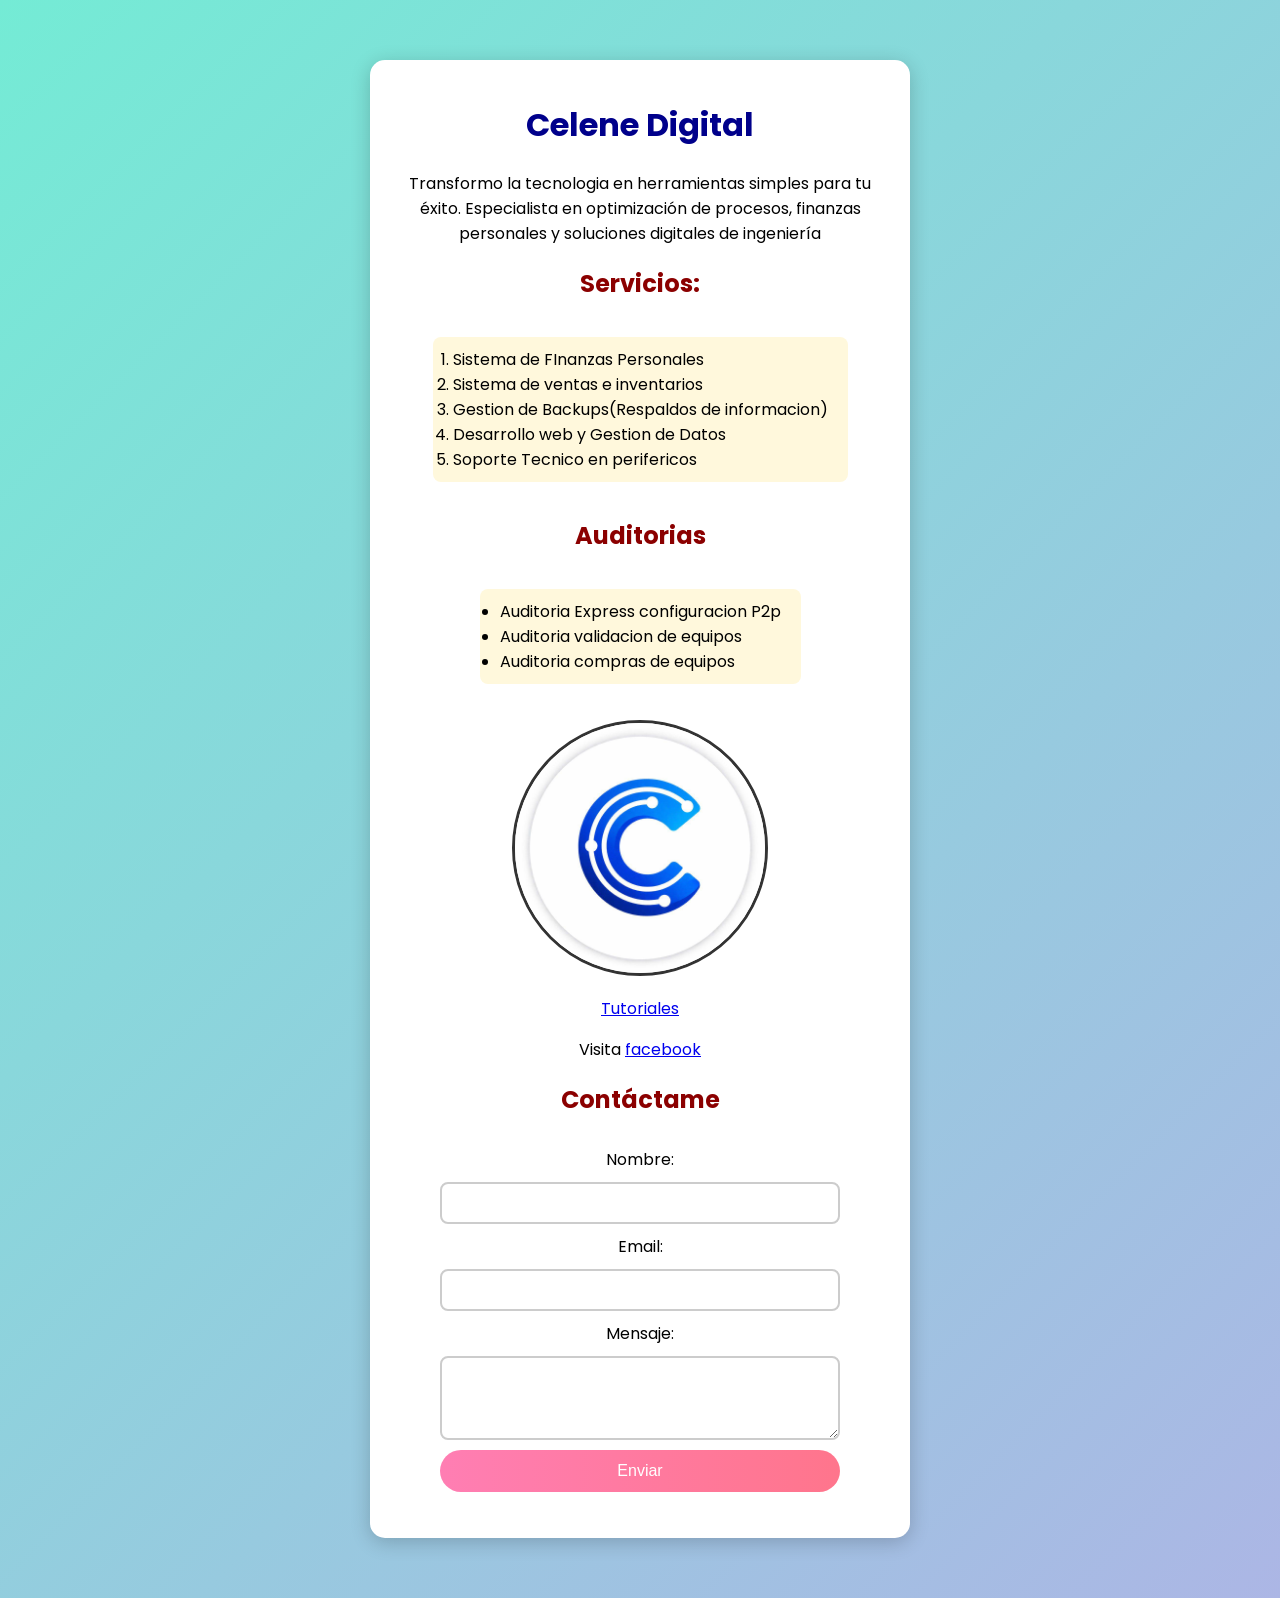
<file: index.html>
<!DOCTYPE html>
<html lang="en">
<head>
    <meta charset="UTF-8">
    <title>Celene Digital</title>
    <link rel="stylesheet" href="css/style.css">
    <link rel="preconnect" href="https://fonts.googleapis.com">
    <link rel="preconnect" href="https://fonts.gstatic.com" crossorigin>
    <link href="https://fonts.googleapis.com/css2?family=Libertinus+Keyboard&family=Poppins:ital,wght@0,100;0,200;0,300;0,400;0,500;0,600;0,700;0,800;0,900;1,100;1,200;1,300;1,400;1,500;1,600;1,700;1,800;1,900&display=swap" rel="stylesheet">
</head>

<body>
<div class="card">
    <h1>Celene Digital</h1>
    <p>Transformo la tecnologia en herramientas simples para tu éxito. Especialista en optimización de procesos, finanzas personales y soluciones digitales
        de ingeniería
        </p>

    <h2>Servicios:</h2>
    <ol>
        <li>Sistema de FInanzas Personales</li>
        <li>Sistema de ventas e inventarios </li>
        <li>Gestion de Backups(Respaldos de informacion)</li>
        <li>Desarrollo web y Gestion de Datos</li>
        <li>Soporte Tecnico en perifericos</li>
    </ol>

    <h2>Auditorias</h2>
    <ul>
        <li>Auditoria Express configuracion P2p</li>
        <li>Auditoria validacion de equipos</li>
        <li>Auditoria compras de equipos</li>
    </ul>
    <img src="IMG\CeleneD.jpg" alt="Celene Digital">

    <a href="Tutoriales.html">Tutoriales</a>

    <p>Visita <a href="https://www.facebook.com" target="_blank">facebook</a></p>

    <h2>Contáctame</h2>
    <form id="contactForm" method="post">
        <label for="nombre">Nombre:</label>
        <input type="text" id="nombre" name="nombre" required>

        <label for="email">Email:</label>
        <input type="email" id="email" name="email" required>

        <label for="mensaje">Mensaje:</label>
        <textarea id="mensaje" name="mensaje" rows="4" required></textarea>

        <button type="submit">Enviar</button>
    </form>

    <p id="respuesta" class="mensaje"></p>

</div>
<script src="js/scripts.js"></script>
</body>
</html>
</file>
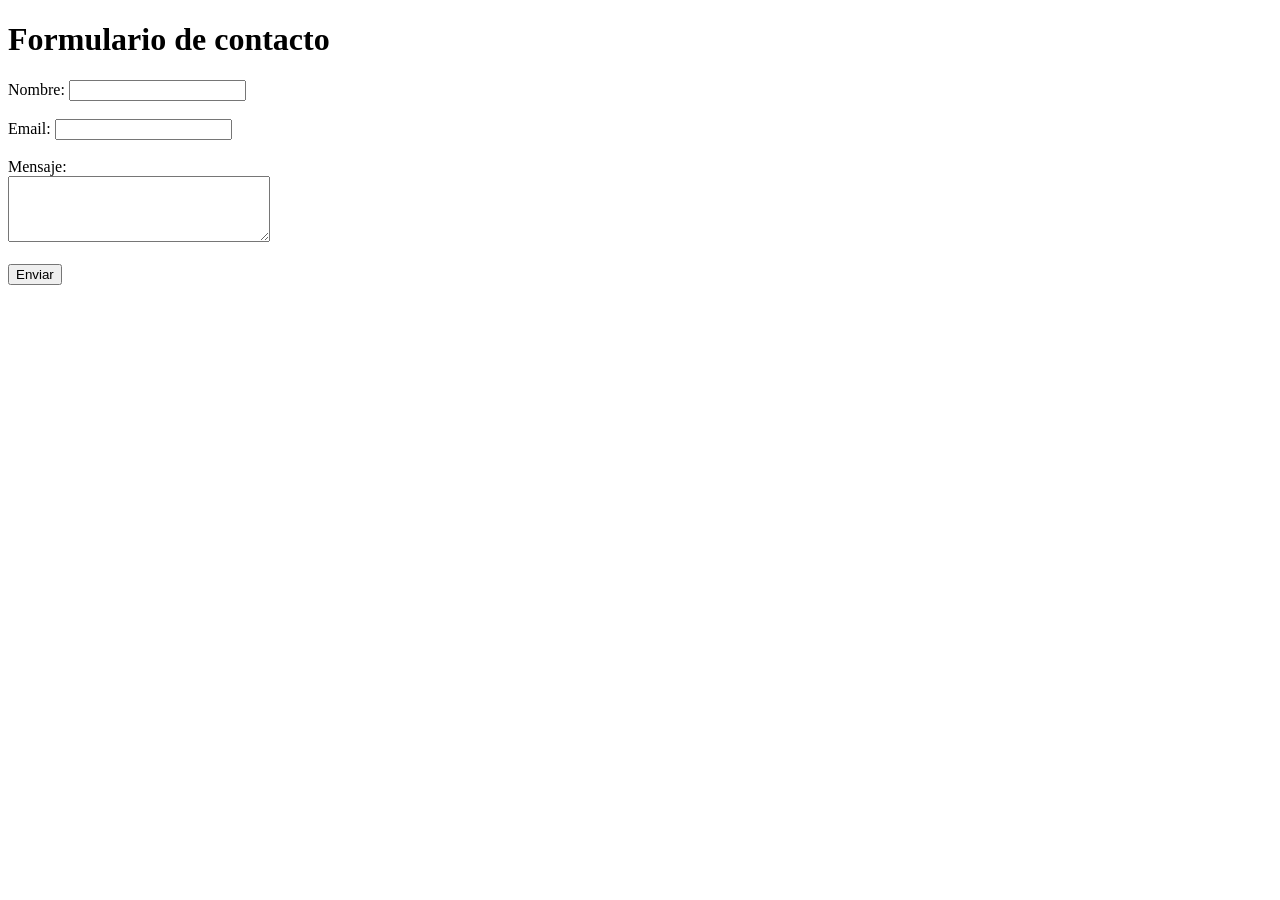
<file: formulario.html>
<!DOCTYPE html>
<html lang="es">
<head>
    <meta charset="UTF-8">
    <title>Formulario</title>
</head>
<body>
    <h1>Formulario de contacto</h1>

    <form>
        <label>Nombre:</label>
        <input type="text" name="nombre"><br><br>

        <label>Email:</label>
        <input type="email" name="email"><br><br>

        <label>Mensaje:</label><br>
        <textarea name="mensaje" rows="4" cols="30"></textarea><br><br>

        <button type="submit">Enviar</button>
    </form>
</body>
</html>
</file>
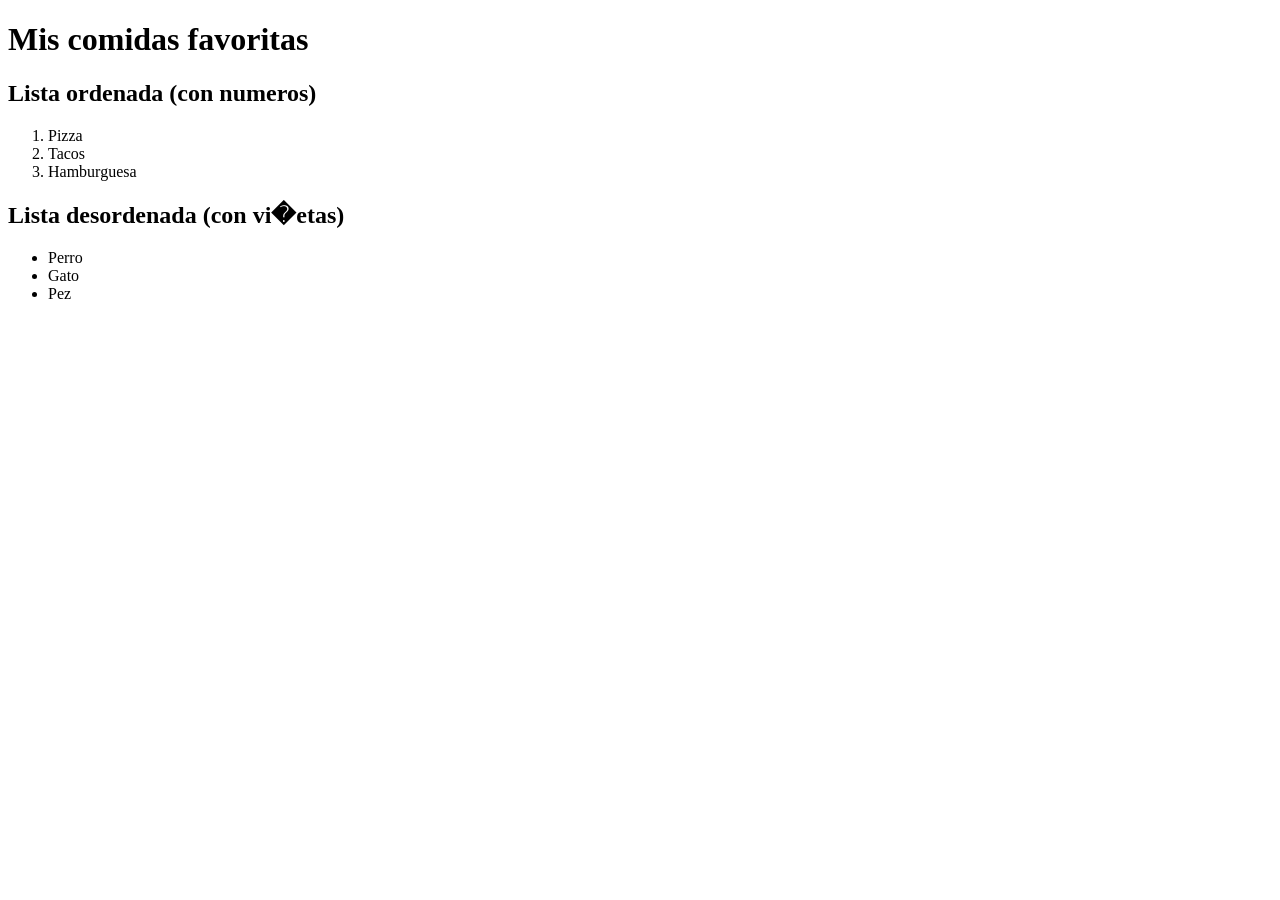
<file: listas.html>
<!DOCTYPE html>
<html lang="es">
<head>
    <meta charset="UTF-8">
    <title>Listas en HTML</title>
</head>
<body>
    <h1>Mis comidas favoritas</h1>

    <h2>Lista ordenada (con numeros)</h2>
    <ol>
        <li>Pizza</li>
        <li>Tacos</li>
        <li>Hamburguesa</li>
    </ol>

    <h2>Lista desordenada (con vi�etas)</h2>
    <ul>
        <li>Perro</li>
        <li>Gato</li>
        <li>Pez</li>
    </ul>
</body>
</html>
</file>
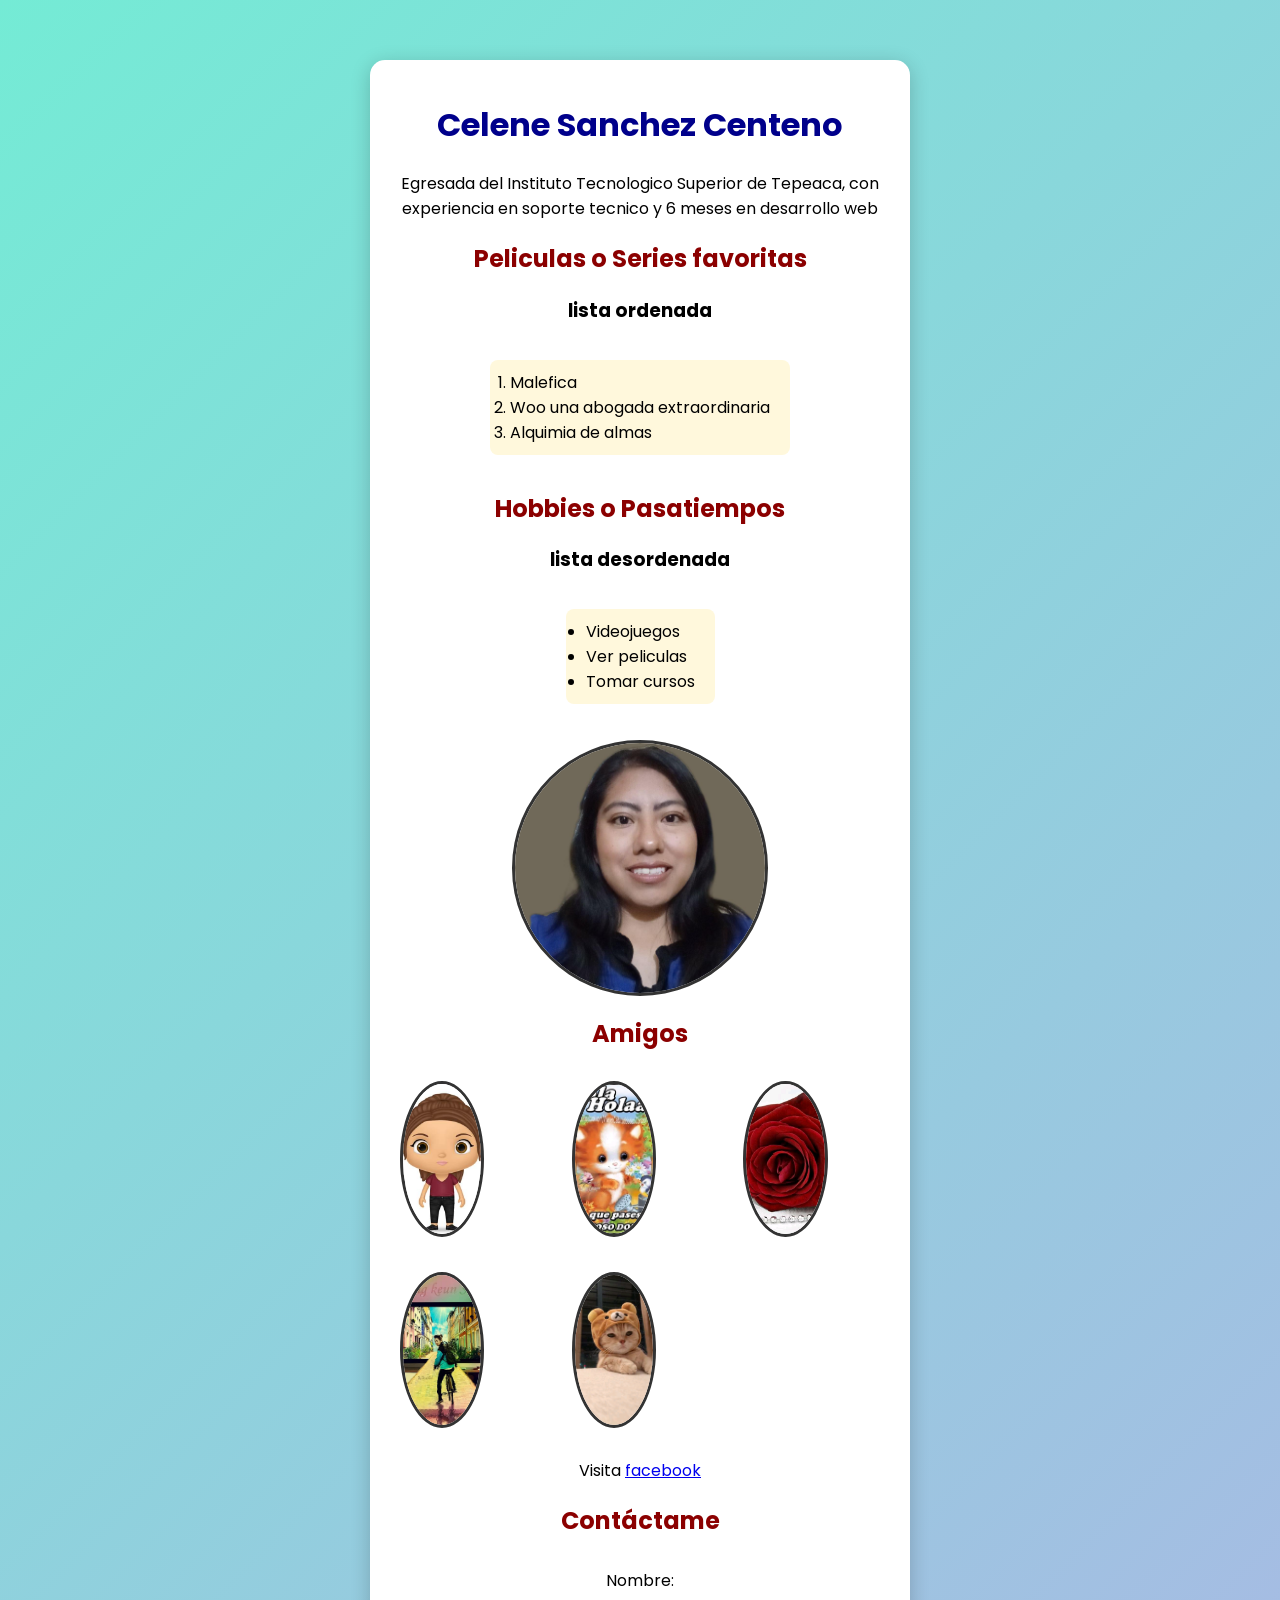
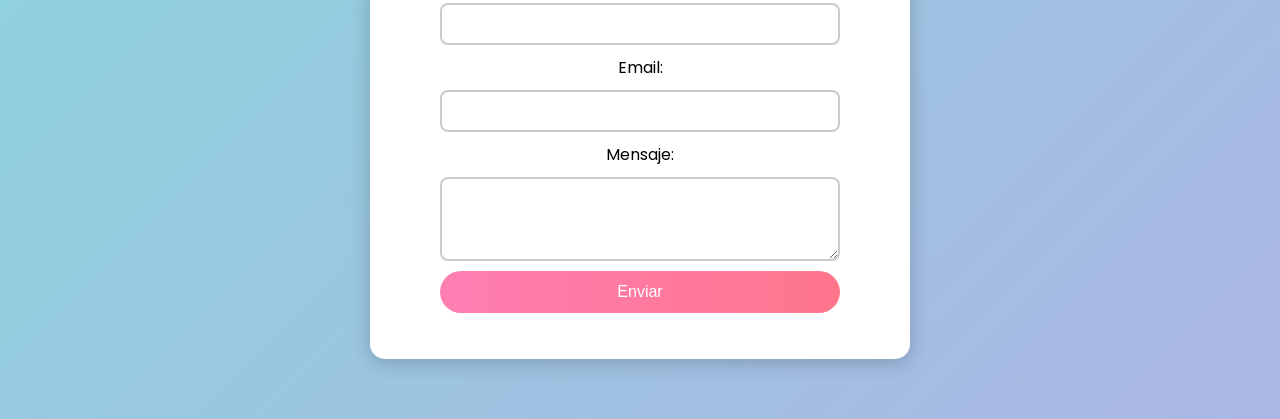
<file: perfil.html>
<!DOCTYPE html>
<html lang="en">
<head>
    <meta charset="UTF-8">
    <title>Perfil</title>
    <link rel="stylesheet" href="css/style.css">
    <link rel="preconnect" href="https://fonts.googleapis.com">
    <link rel="preconnect" href="https://fonts.gstatic.com" crossorigin>
    <link href="https://fonts.googleapis.com/css2?family=Libertinus+Keyboard&family=Poppins:ital,wght@0,100;0,200;0,300;0,400;0,500;0,600;0,700;0,800;0,900;1,100;1,200;1,300;1,400;1,500;1,600;1,700;1,800;1,900&display=swap" rel="stylesheet">
</head>

<body>
<div class="card">
<h1>Celene Sanchez Centeno</h1>
<p>Egresada del Instituto Tecnologico Superior de Tepeaca, con experiencia en soporte tecnico y 6 meses
    en desarrollo web</p>

<h2>Peliculas o Series favoritas</h2>
<h3>lista ordenada</h3>
<ol>
    <li>Malefica</li>
    <li>Woo una abogada extraordinaria</li>
    <li>Alquimia de almas</li>
</ol>

<h2>Hobbies o Pasatiempos</h2>
<h3>lista desordenada</h3>
<ul>
    <li>Videojuegos</li>
    <li>Ver peliculas</li>
    <li>Tomar cursos</li>
</ul>
    <img src="IMG\GitHub.jpg" alt="Mi foto">

    <h2>Amigos</h2>
<div class="perfiles">
    <img src="IMG\Perfil1.jpg" alt="Perfil 1">
    <img src="IMG\Perfil2.jpg" alt="Perfil 2">
    <img src="IMG\Perfil3.jpg" alt="Perfil 3">
    <img src="IMG\Perfil4.jpg" alt="Perfil 4">
    <img src="IMG\Perfil5.jpg" alt="Perfil 5">
</div>


<p>Visita <a href="https://www.facebook.com" target="_blank">facebook</a></p>

    <h2>Contáctame</h2>
    <form id="contactForm" method="post">
        <label for="nombre">Nombre:</label>
        <input type="text" id="nombre" name="nombre" required>

        <label for="email">Email:</label>
        <input type="email" id="email" name="email" required>

        <label for="mensaje">Mensaje:</label>
        <textarea id="mensaje" name="mensaje" rows="4" required></textarea>

        <button type="submit">Enviar</button>
    </form>

    <p id="respuesta" class="mensaje"></p>

</div>
<script src="js/scripts.js"></script>
</body>
</html>
</file>
<file: css/style.css>
/* Fondo general y fuente */
body {
    background: linear-gradient(135deg, #74ebd5, #ACB6E5);
     font-family: 'Poppins', sans-serif;
    text-align: center;
    margin: 0;
    padding: 20px;
}

/* Título principal */
h1 {
    color: darkblue;
     font-family: 'Poppins', sans-serif;
        font-weight: 700; /* Negrita */
}

/* Subtítulos */
h2 {
    color: darkred;
    margin-top: 20px;
    font-family: 'Poppins', sans-serif;
     font-weight: 700;
}

/* Listas */
ol, ul {
    display: inline-block;
    text-align: left;
    padding: 10px 20px;
    background-color: #fff8dc;
    border-radius: 8px;
}

/* Imagen */
img {
    display: block;
    margin: 20px auto;
    border-radius: 50%;
    border: 3px solid #333;
     max-width: 50%;   /* Nunca será más ancha que su contenedor */
        height: auto;      /* Mantiene la proporción */
}

/* Formulario */
form {
    display: flex;
    flex-direction: column;
    align-items: stretch;  /* hace que los hijos respeten el ancho */
    gap: 10px;
    width: 100%;
    box-sizing: border-box;
    padding: 10px 0;
}

/* Inputs y textarea */
input,
textarea {
    width: 100%;
    padding: 10px;
    border: 2px solid #ccc;
    border-radius: 8px;
    font-size: 1em;
    box-sizing: border-box;
    transition: all 0.3s ease; /* transición suave */
}

/* Al pasar el cursor o enfocar el campo */
input:focus,
textarea:focus {
    border-color: #ff758c; /* color del borde */
    box-shadow: 0 0 8px rgba(255, 117, 140, 0.4); /* brillo suave */
    outline: none; /* quita el borde azul del navegador */
}

/* Botón */
button {
    background: linear-gradient(90deg, #ff7eb3, #ff758c);
    color: white;
    border: none;
    padding: 12px;
    border-radius: 25px;
    cursor: pointer;
    transition: all 0.3s ease;
    font-size: 1em;
}

/*Animacion del boton*/
button:hover {
    background: linear-gradient(90deg, #ff4b1f, #ff9068);
    transform: scale(1.05);
    box-shadow: 0 4px 10px rgba(255, 117, 140, 0.5);
}

.card {
    background: white;
    max-width: 500px;
    margin: 40px auto; /* Centrar */
    padding: 20px;
    border-radius: 15px; /* Bordes redondeados */
    box-shadow: 0px 4px 20px rgba(0, 0, 0, 0.2); /* Sombra */
}

.perfiles img {
    width: 150px;        /* Fuerza a todas a tener el mismo ancho */
    height: 150px;       /* Y el mismo alto */
    object-fit: cover;   /* Recorta la foto para que no se deforme */
    border-radius: 50%;  /* Hace el círculo perfecto */
    margin: 10px;
    border: 3px solid #333;
    display: inline-block;
}

.perfiles {
    display: grid;
    grid-template-columns: repeat(auto-fit, minmax(120px, 1fr));
    gap: 15px;
    margin: 20px 0;
}

/*RESPONSIVO*/
@media (min-width: 768px) {
    form {
        max-width: 400px;
        margin: 0 auto; /* Centra el formulario */
    }
}

/* Mensaje de respuesta */
.mensaje {
    text-align: center;
    font-weight: bold;
    color: #333;
    opacity: 0;
    transition: opacity 1s ease-in-out;
}

/* Clase visible que se aplicará con JS */
.mensaje.visible {
    opacity: 1;
}

.mensaje {
    text-align: center;
    font-weight: bold;
    color: #333;
    opacity: 0;
    transition: opacity 1s ease-in-out;
}

.mensaje.visible {
    opacity: 1;
}

.mensaje.error {
    color: red;
}

.mensaje.ok {
    color: green;
}

.video-responsive {
    position: relative;
    padding-bottom: 56.25%; /* Relación de aspecto 16:9 */
    height: 0;
    overflow: hidden;
    margin-bottom: 15px;
    border-radius: 8px;
}

.video-responsive iframe {
    position: absolute;
    top: 0;
    left: 0;
    width: 100%;
    height: 100%;
}

/* La cuadrícula inteligente */
.tutoriales-container {
    display: grid;
    grid-template-columns: repeat(auto-fit, minmax(300px, 1fr));
    gap: 20px;
    padding: 20px;
}

.tutorial-card {
    background: #ffffff;
    border: 1px solid #ddd;
    border-radius: 12px;
    padding: 20px;
    box-shadow: 0 4px 6px rgba(0,0,0,0.05);
}

/*Ajuste de ingenieria para que los reproductores verticales quepan al 100% sin scrollbar*/
.short-vertical {
position: relative;
padding-bottom: 160%; /*Aumentamos el espacio vertical */
height: 0;
overflow: hidden;
}
</file>
